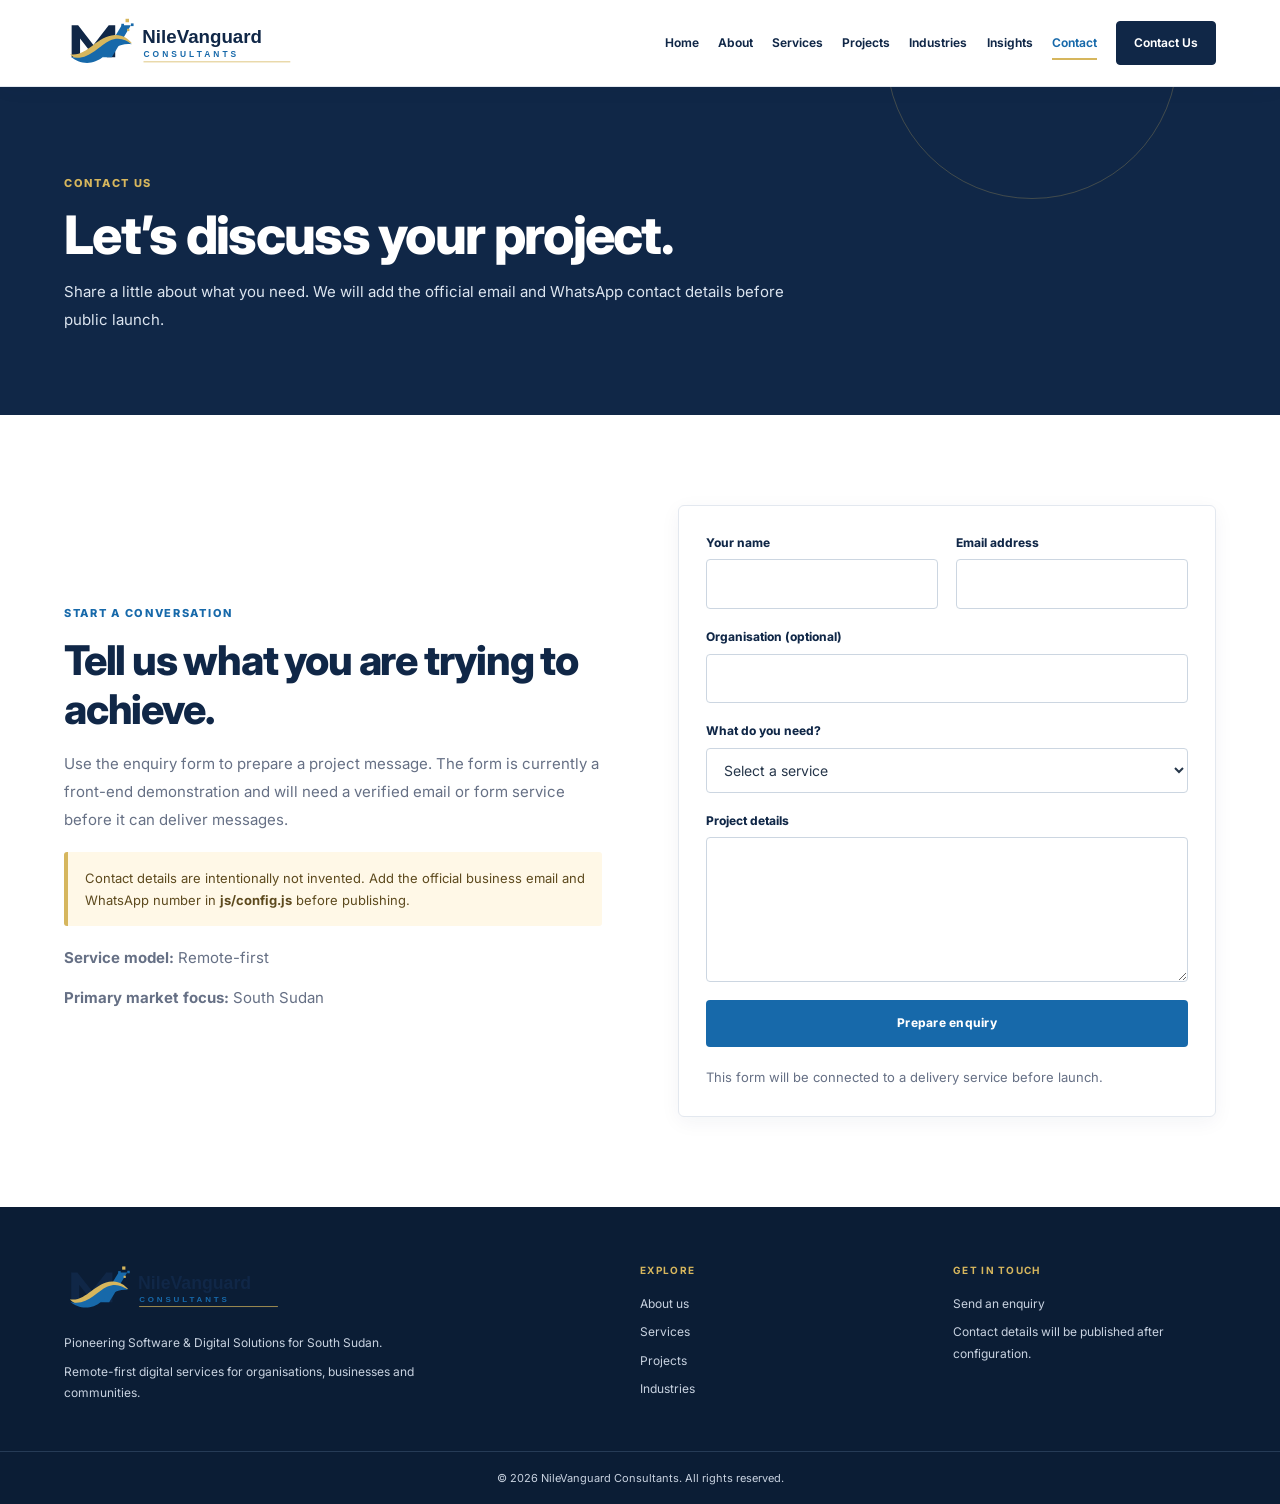
<file: contact.html>
<!DOCTYPE html>
<html lang="en"><head><meta charset="UTF-8"><meta name="viewport" content="width=device-width, initial-scale=1.0">
<title>Contact | NileVanguard Consultants</title><meta name="description" content="Contact NileVanguard Consultants about a digital or technology project.">
<link rel="icon" href="assets/logo/favicon.svg" type="image/svg+xml"><link rel="stylesheet" href="css/style.css">
<link rel="preconnect" href="https://fonts.googleapis.com"><link rel="preconnect" href="https://fonts.gstatic.com" crossorigin>
<link href="https://fonts.googleapis.com/css2?family=Inter:wght@400;500;600;700;800&display=swap" rel="stylesheet"></head>
<body><header class="site-header"><div class="container navbar">
<a class="brand" href="index.html"><img src="assets/logo/nilevanguard-logo.svg" alt="NileVanguard Consultants"></a>
<button class="menu-toggle" id="menuToggle" aria-label="Open navigation" aria-expanded="false">☰</button>
<nav class="nav-links" id="navLinks"><a href="index.html" class="">Home</a><a href="about.html" class="">About</a><a href="services.html" class="">Services</a><a href="projects.html" class="">Projects</a><a href="industries.html" class="">Industries</a><a href="insights.html" class="">Insights</a><a href="contact.html" class="active">Contact</a><a class="nav-contact" href="contact.html">Contact Us</a></nav>
</div></header><main>
<section class="page-hero"><div class="container"><span class="eyebrow">Contact us</span><h1>Let’s discuss your project.</h1><p>Share a little about what you need. We will add the official email and WhatsApp contact details before public launch.</p></div></section>
<section class="section"><div class="container split"><div class="content"><span class="eyebrow">Start a conversation</span><h2>Tell us what you are trying to achieve.</h2><p>Use the enquiry form to prepare a project message. The form is currently a front-end demonstration and will need a verified email or form service before it can deliver messages.</p><div class="notice">Contact details are intentionally not invented. Add the official business email and WhatsApp number in <strong>js/config.js</strong> before publishing.</div><p><strong>Service model:</strong> Remote-first</p><p><strong>Primary market focus:</strong> South Sudan</p></div>
<form id="enquiryForm" class="card"><div class="form-grid">
<div class="form-field"><label for="name">Your name</label><input id="name" name="name" required></div>
<div class="form-field"><label for="email">Email address</label><input id="email" name="email" type="email" required></div>
<div class="form-field full"><label for="organisation">Organisation (optional)</label><input id="organisation" name="organisation"></div>
<div class="form-field full"><label for="service">What do you need?</label><select id="service" name="service" required><option value="">Select a service</option><option>Website development</option><option>Software or web application</option><option>Data management and analytics</option><option>KoBoToolbox / digital data collection</option><option>Branding and digital design</option><option>IT consultancy and support</option><option>Digital skills training</option><option>Other</option></select></div>
<div class="form-field full"><label for="message">Project details</label><textarea id="message" name="message" required></textarea></div>
<div class="form-field full"><button class="btn btn-blue" type="submit">Prepare enquiry</button><p class="form-note" id="formStatus">This form will be connected to a delivery service before launch.</p></div>
</div></form></div></section>
</main><footer class="site-footer"><div class="container footer-grid">
<div><img class="footer-logo" src="assets/logo/nilevanguard-logo.svg" alt="NileVanguard Consultants"><p>Pioneering Software &amp; Digital Solutions for South Sudan.</p><p>Remote-first digital services for organisations, businesses and communities.</p></div>
<div><h3>Explore</h3><a href="about.html">About us</a><a href="services.html">Services</a><a href="projects.html">Projects</a><a href="industries.html">Industries</a></div>
<div><h3>Get in touch</h3><a href="contact.html">Send an enquiry</a><p>Contact details will be published after configuration.</p></div>
</div><div class="footer-bottom"><div class="container">© <span class="year"></span> NileVanguard Consultants. All rights reserved.</div></div></footer><script src="js/config.js"></script><script src="js/main.js"></script></body></html>
</file>
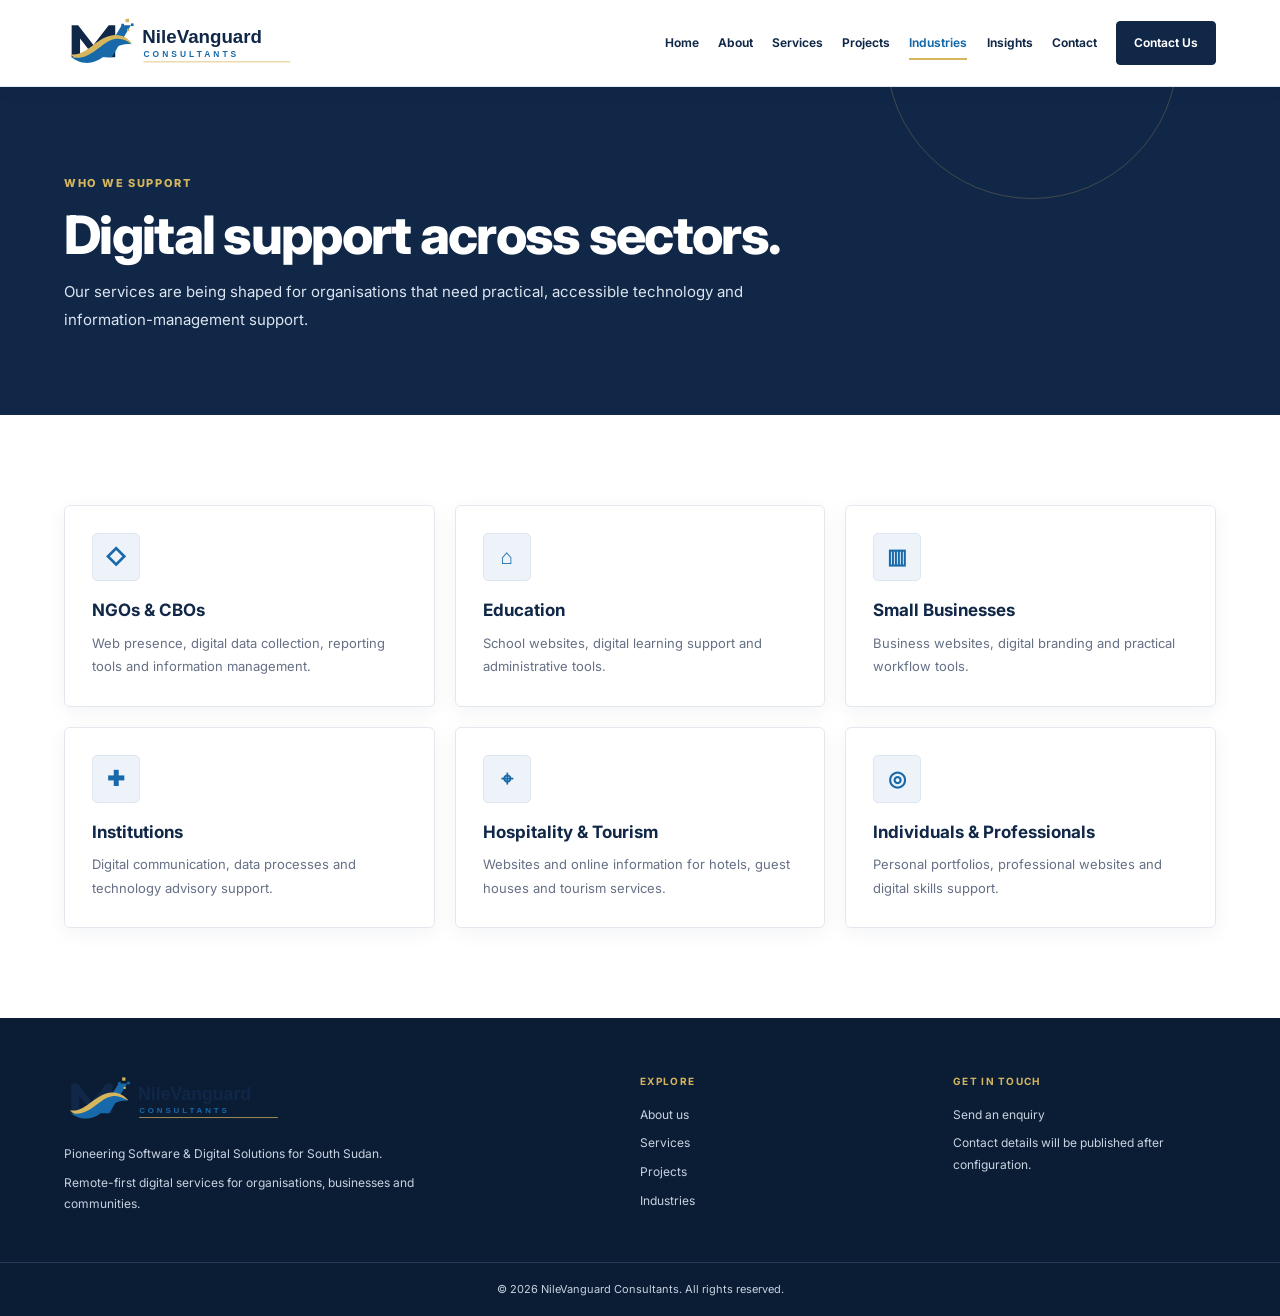
<file: industries.html>
<!DOCTYPE html>
<html lang="en"><head><meta charset="UTF-8"><meta name="viewport" content="width=device-width, initial-scale=1.0">
<title>Industries | NileVanguard Consultants</title><meta name="description" content="Sectors NileVanguard Consultants intends to support.">
<link rel="icon" href="assets/logo/favicon.svg" type="image/svg+xml"><link rel="stylesheet" href="css/style.css">
<link rel="preconnect" href="https://fonts.googleapis.com"><link rel="preconnect" href="https://fonts.gstatic.com" crossorigin>
<link href="https://fonts.googleapis.com/css2?family=Inter:wght@400;500;600;700;800&display=swap" rel="stylesheet"></head>
<body><header class="site-header"><div class="container navbar">
<a class="brand" href="index.html"><img src="assets/logo/nilevanguard-logo.svg" alt="NileVanguard Consultants"></a>
<button class="menu-toggle" id="menuToggle" aria-label="Open navigation" aria-expanded="false">☰</button>
<nav class="nav-links" id="navLinks"><a href="index.html" class="">Home</a><a href="about.html" class="">About</a><a href="services.html" class="">Services</a><a href="projects.html" class="">Projects</a><a href="industries.html" class="active">Industries</a><a href="insights.html" class="">Insights</a><a href="contact.html" class="">Contact</a><a class="nav-contact" href="contact.html">Contact Us</a></nav>
</div></header><main>
<section class="page-hero"><div class="container"><span class="eyebrow">Who we support</span><h1>Digital support across sectors.</h1><p>Our services are being shaped for organisations that need practical, accessible technology and information-management support.</p></div></section>
<section class="section"><div class="container cards">
<article class="card"><div class="card-icon">◇</div><h3>NGOs &amp; CBOs</h3><p>Web presence, digital data collection, reporting tools and information management.</p></article>
<article class="card"><div class="card-icon">⌂</div><h3>Education</h3><p>School websites, digital learning support and administrative tools.</p></article>
<article class="card"><div class="card-icon">▥</div><h3>Small Businesses</h3><p>Business websites, digital branding and practical workflow tools.</p></article>
<article class="card"><div class="card-icon">✚</div><h3>Institutions</h3><p>Digital communication, data processes and technology advisory support.</p></article>
<article class="card"><div class="card-icon">⌖</div><h3>Hospitality &amp; Tourism</h3><p>Websites and online information for hotels, guest houses and tourism services.</p></article>
<article class="card"><div class="card-icon">◎</div><h3>Individuals &amp; Professionals</h3><p>Personal portfolios, professional websites and digital skills support.</p></article>
</div></section>
</main><footer class="site-footer"><div class="container footer-grid">
<div><img class="footer-logo" src="assets/logo/nilevanguard-logo.svg" alt="NileVanguard Consultants"><p>Pioneering Software &amp; Digital Solutions for South Sudan.</p><p>Remote-first digital services for organisations, businesses and communities.</p></div>
<div><h3>Explore</h3><a href="about.html">About us</a><a href="services.html">Services</a><a href="projects.html">Projects</a><a href="industries.html">Industries</a></div>
<div><h3>Get in touch</h3><a href="contact.html">Send an enquiry</a><p>Contact details will be published after configuration.</p></div>
</div><div class="footer-bottom"><div class="container">© <span class="year"></span> NileVanguard Consultants. All rights reserved.</div></div></footer><script src="js/main.js"></script></body></html>
</file>
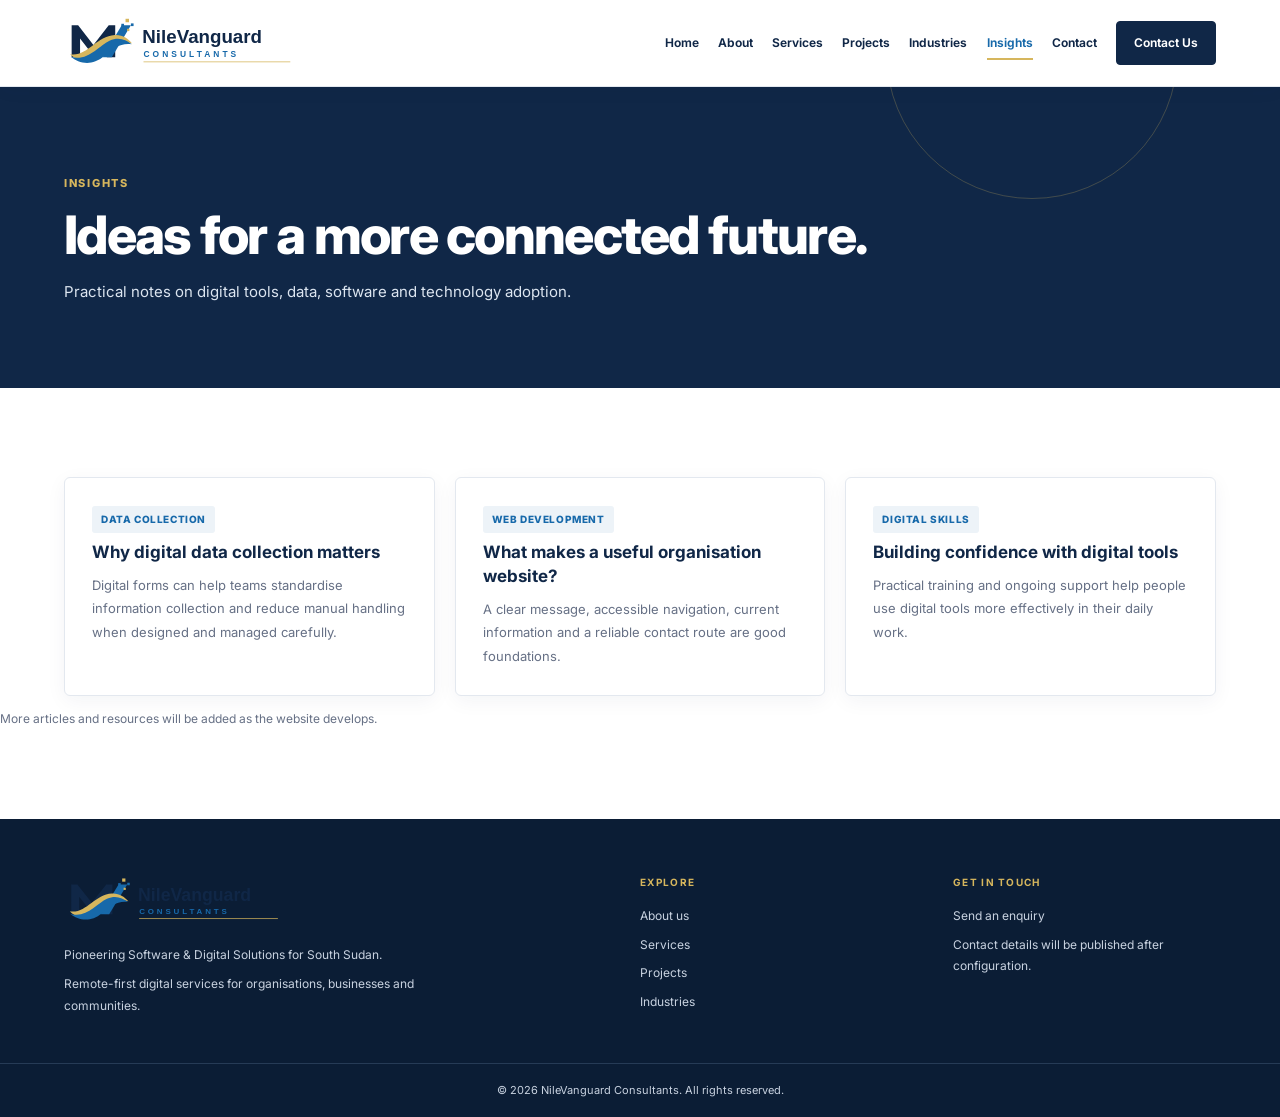
<file: insights.html>
<!DOCTYPE html>
<html lang="en"><head><meta charset="UTF-8"><meta name="viewport" content="width=device-width, initial-scale=1.0">
<title>Insights | NileVanguard Consultants</title><meta name="description" content="Technology insights and practical digital guidance from NileVanguard Consultants.">
<link rel="icon" href="assets/logo/favicon.svg" type="image/svg+xml"><link rel="stylesheet" href="css/style.css">
<link rel="preconnect" href="https://fonts.googleapis.com"><link rel="preconnect" href="https://fonts.gstatic.com" crossorigin>
<link href="https://fonts.googleapis.com/css2?family=Inter:wght@400;500;600;700;800&display=swap" rel="stylesheet"></head>
<body><header class="site-header"><div class="container navbar">
<a class="brand" href="index.html"><img src="assets/logo/nilevanguard-logo.svg" alt="NileVanguard Consultants"></a>
<button class="menu-toggle" id="menuToggle" aria-label="Open navigation" aria-expanded="false">☰</button>
<nav class="nav-links" id="navLinks"><a href="index.html" class="">Home</a><a href="about.html" class="">About</a><a href="services.html" class="">Services</a><a href="projects.html" class="">Projects</a><a href="industries.html" class="">Industries</a><a href="insights.html" class="active">Insights</a><a href="contact.html" class="">Contact</a><a class="nav-contact" href="contact.html">Contact Us</a></nav>
</div></header><main>
<section class="page-hero"><div class="container"><span class="eyebrow">Insights</span><h1>Ideas for a more connected future.</h1><p>Practical notes on digital tools, data, software and technology adoption.</p></div></section>
<section class="section"><div class="container cards">
<article class="card"><span class="tag">Data collection</span><h3>Why digital data collection matters</h3><p>Digital forms can help teams standardise information collection and reduce manual handling when designed and managed carefully.</p></article>
<article class="card"><span class="tag">Web development</span><h3>What makes a useful organisation website?</h3><p>A clear message, accessible navigation, current information and a reliable contact route are good foundations.</p></article>
<article class="card"><span class="tag">Digital skills</span><h3>Building confidence with digital tools</h3><p>Practical training and ongoing support help people use digital tools more effectively in their daily work.</p></article>
</div><p class="form-note">More articles and resources will be added as the website develops.</p></section>
</main><footer class="site-footer"><div class="container footer-grid">
<div><img class="footer-logo" src="assets/logo/nilevanguard-logo.svg" alt="NileVanguard Consultants"><p>Pioneering Software &amp; Digital Solutions for South Sudan.</p><p>Remote-first digital services for organisations, businesses and communities.</p></div>
<div><h3>Explore</h3><a href="about.html">About us</a><a href="services.html">Services</a><a href="projects.html">Projects</a><a href="industries.html">Industries</a></div>
<div><h3>Get in touch</h3><a href="contact.html">Send an enquiry</a><p>Contact details will be published after configuration.</p></div>
</div><div class="footer-bottom"><div class="container">© <span class="year"></span> NileVanguard Consultants. All rights reserved.</div></div></footer><script src="js/main.js"></script></body></html>
</file>
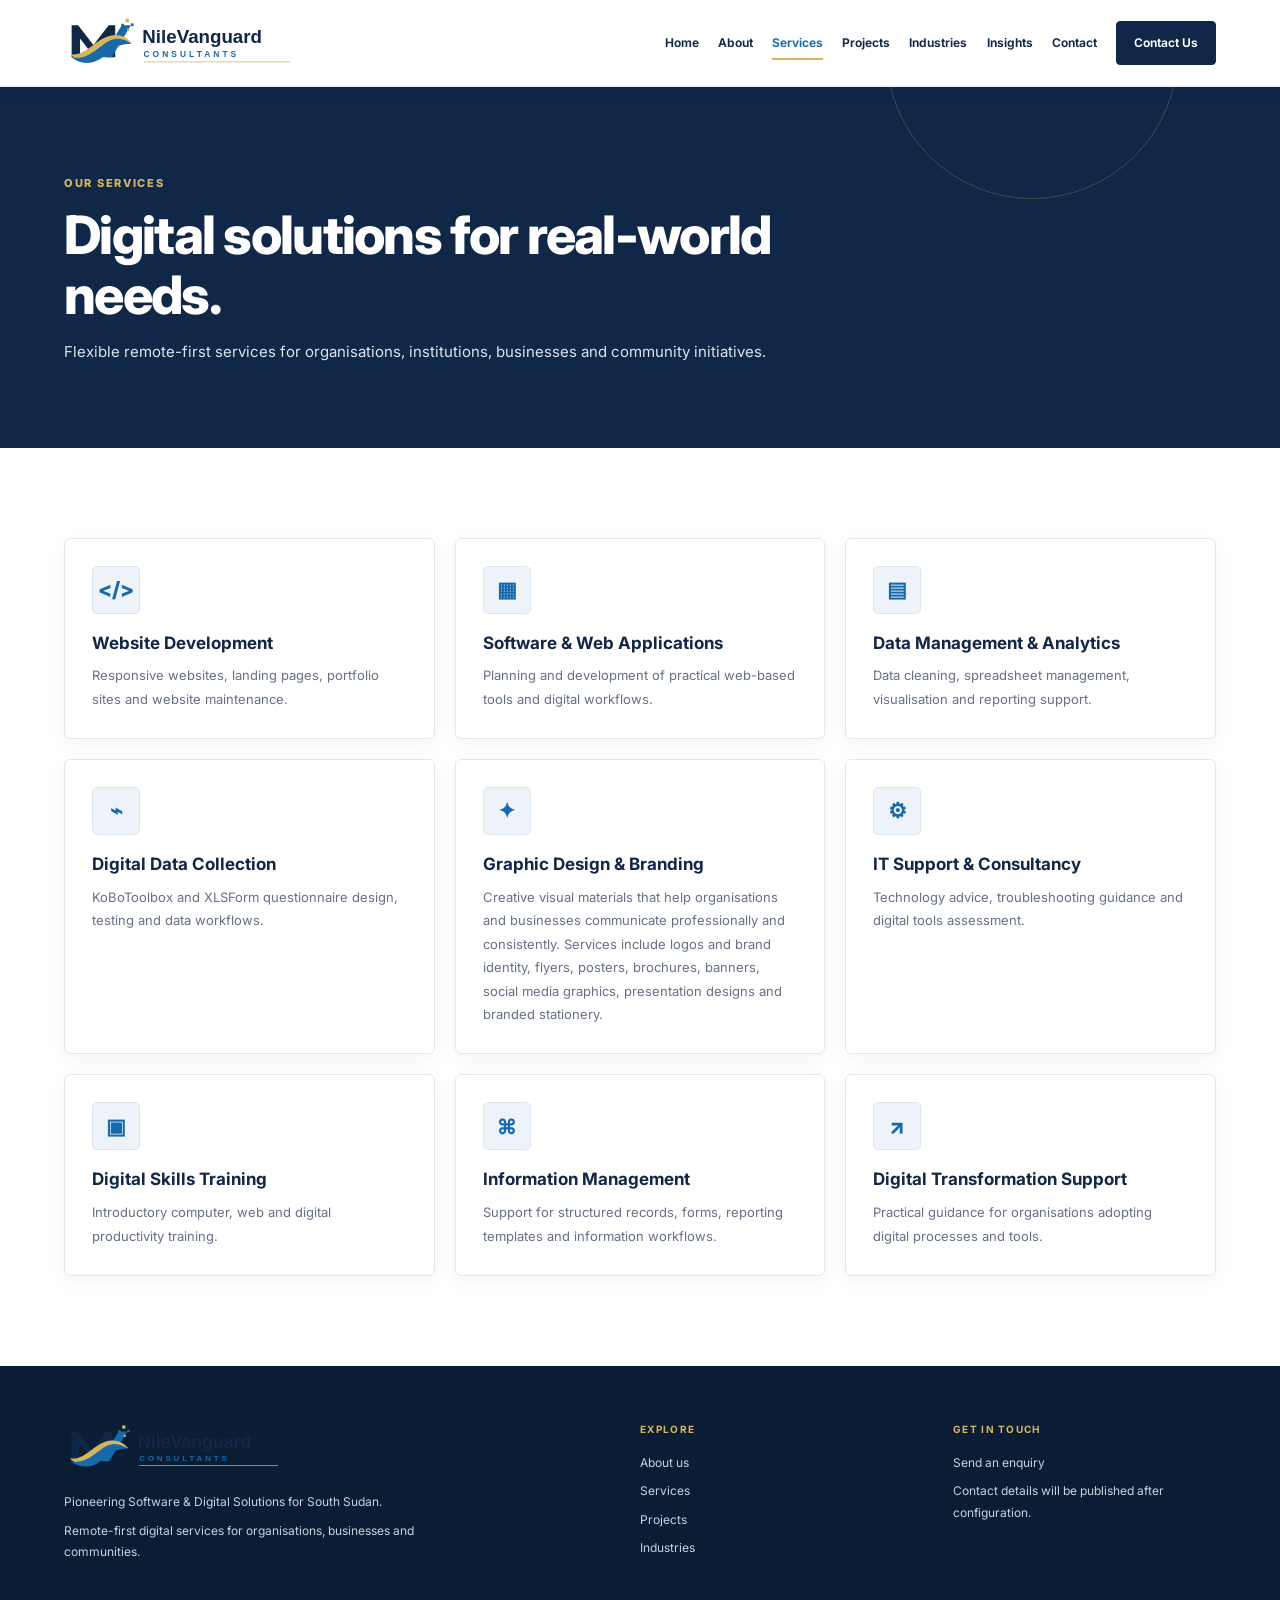
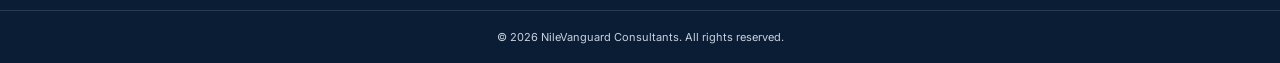
<file: services.html>
<!DOCTYPE html>
<html lang="en"><head><meta charset="UTF-8"><meta name="viewport" content="width=device-width, initial-scale=1.0">
<title>Services | NileVanguard Consultants</title><meta name="description" content="Explore website development, graphic design, branding, data, digital collection and IT services from NileVanguard Consultants.">
<link rel="icon" href="assets/logo/favicon.svg" type="image/svg+xml"><link rel="stylesheet" href="css/style.css">
<link rel="preconnect" href="https://fonts.googleapis.com"><link rel="preconnect" href="https://fonts.gstatic.com" crossorigin>
<link href="https://fonts.googleapis.com/css2?family=Inter:wght@400;500;600;700;800&display=swap" rel="stylesheet"></head>
<body><header class="site-header"><div class="container navbar">
<a class="brand" href="index.html"><img src="assets/logo/nilevanguard-logo.svg" alt="NileVanguard Consultants"></a>
<button class="menu-toggle" id="menuToggle" aria-label="Open navigation" aria-expanded="false">☰</button>
<nav class="nav-links" id="navLinks"><a href="index.html" class="">Home</a><a href="about.html" class="">About</a><a href="services.html" class="active">Services</a><a href="projects.html" class="">Projects</a><a href="industries.html" class="">Industries</a><a href="insights.html" class="">Insights</a><a href="contact.html" class="">Contact</a><a class="nav-contact" href="contact.html">Contact Us</a></nav>
</div></header><main>
<section class="page-hero"><div class="container"><span class="eyebrow">Our services</span><h1>Digital solutions for real-world needs.</h1><p>Flexible remote-first services for organisations, institutions, businesses and community initiatives.</p></div></section>
<section class="section"><div class="container cards">
<article class="card"><div class="card-icon">&lt;/&gt;</div><h3>Website Development</h3><p>Responsive websites, landing pages, portfolio sites and website maintenance.</p></article>
<article class="card"><div class="card-icon">▦</div><h3>Software &amp; Web Applications</h3><p>Planning and development of practical web-based tools and digital workflows.</p></article>
<article class="card"><div class="card-icon">▤</div><h3>Data Management &amp; Analytics</h3><p>Data cleaning, spreadsheet management, visualisation and reporting support.</p></article>
<article class="card"><div class="card-icon">⌁</div><h3>Digital Data Collection</h3><p>KoBoToolbox and XLSForm questionnaire design, testing and data workflows.</p></article>
<article class="card"><div class="card-icon">✦</div><h3>Graphic Design &amp; Branding</h3><p>Creative visual materials that help organisations and businesses communicate professionally and consistently. Services include logos and brand identity, flyers, posters, brochures, banners, social media graphics, presentation designs and branded stationery.</p></article>
<article class="card"><div class="card-icon">⚙</div><h3>IT Support &amp; Consultancy</h3><p>Technology advice, troubleshooting guidance and digital tools assessment.</p></article>
<article class="card"><div class="card-icon">▣</div><h3>Digital Skills Training</h3><p>Introductory computer, web and digital productivity training.</p></article>
<article class="card"><div class="card-icon">⌘</div><h3>Information Management</h3><p>Support for structured records, forms, reporting templates and information workflows.</p></article>
<article class="card"><div class="card-icon">↗</div><h3>Digital Transformation Support</h3><p>Practical guidance for organisations adopting digital processes and tools.</p></article>
</div></section>
</main><footer class="site-footer"><div class="container footer-grid">
<div><img class="footer-logo" src="assets/logo/nilevanguard-logo.svg" alt="NileVanguard Consultants"><p>Pioneering Software &amp; Digital Solutions for South Sudan.</p><p>Remote-first digital services for organisations, businesses and communities.</p></div>
<div><h3>Explore</h3><a href="about.html">About us</a><a href="services.html">Services</a><a href="projects.html">Projects</a><a href="industries.html">Industries</a></div>
<div><h3>Get in touch</h3><a href="contact.html">Send an enquiry</a><p>Contact details will be published after configuration.</p></div>
</div><div class="footer-bottom"><div class="container">© <span class="year"></span> NileVanguard Consultants. All rights reserved.</div></div></footer><script src="js/main.js"></script></body></html>
</file>
<file: css/style.css>
:root{
  --navy:#102747;--blue:#1769AA;--gold:#D6B65D;--white:#FFFFFF;--light:#F3F5F7;
  --ink:#26364A;--muted:#667085;--line:#E3E8EF;--radius:8px;
  --shadow:0 12px 32px rgba(16,39,71,.08);--shadow-soft:0 5px 20px rgba(16,39,71,.05);
}
*{box-sizing:border-box;margin:0;padding:0}
html{scroll-behavior:smooth;scroll-padding-top:100px}
body{font-family:Inter,Arial,sans-serif;color:var(--ink);background:var(--white);line-height:1.7;font-size:15px;-webkit-font-smoothing:antialiased}
a{color:inherit;text-decoration:none}
img{display:block;max-width:100%}
button,input,select,textarea{font:inherit}
.container{width:min(1200px,90%);margin-inline:auto}
.site-header{position:sticky;top:0;z-index:100;background:#fff;border-bottom:1px solid var(--line);box-shadow:0 4px 18px rgba(16,39,71,.035)}
.navbar{min-height:86px;display:flex;align-items:center;justify-content:space-between;gap:24px}
.brand{display:inline-flex;align-items:center;flex-shrink:0}
.brand img{width:238px;max-height:62px;object-fit:contain;object-position:left center}
.nav-links{display:flex;align-items:center;gap:clamp(12px,1.5vw,22px)}
.nav-links a{position:relative;color:var(--navy);font-size:12px;font-weight:650;white-space:nowrap;transition:color .2s ease}
.nav-links a:not(.nav-contact){padding:12px 0}
.nav-links a:not(.nav-contact)::after{content:"";position:absolute;left:0;right:100%;bottom:5px;height:2px;background:var(--gold);transition:right .2s ease}
.nav-links a:not(.nav-contact):hover,.nav-links a:not(.nav-contact).active{color:var(--blue)}
.nav-links a:not(.nav-contact):hover::after,.nav-links a:not(.nav-contact).active::after{right:0}
.nav-links .nav-contact{padding:11px 17px;background:var(--navy);color:#fff;border:1px solid var(--navy);border-radius:4px}
.nav-links .nav-contact:hover{background:var(--blue);border-color:var(--blue)}
.menu-toggle{display:none;border:1px solid var(--line);background:#fff;color:var(--navy);width:42px;height:42px;border-radius:5px;font-size:24px;cursor:pointer}
.eyebrow{display:inline-block;color:var(--blue);font-size:11px;font-weight:800;letter-spacing:1.7px;text-transform:uppercase}
.hero{background:var(--navy);color:#fff;padding:clamp(65px,7vw,98px) 0;overflow:hidden}
.home-hero{background:var(--navy)}
.hero-grid{display:grid;grid-template-columns:1.04fr .96fr;align-items:center;gap:clamp(35px,5vw,70px)}
.hero-copy{max-width:630px}
.hero .eyebrow,.page-hero .eyebrow,.cta .eyebrow{color:var(--gold)}
.hero h1{max-width:700px;font-size:clamp(40px,5vw,64px);line-height:1.08;letter-spacing:-2.3px;font-weight:800;margin:17px 0 20px}
.hero h1 span{color:var(--gold)}
.hero p{max-width:570px;color:#DCE5F0;font-size:16px;line-height:1.85}
.actions{display:flex;flex-wrap:wrap;gap:12px;margin-top:27px}
.btn{display:inline-flex;align-items:center;justify-content:center;gap:9px;min-height:46px;padding:12px 20px;border:1px solid transparent;border-radius:4px;font-size:12px;font-weight:750;letter-spacing:.02em;cursor:pointer;transition:transform .2s ease,background .2s ease,border-color .2s ease,box-shadow .2s ease}
.btn:hover{transform:translateY(-2px);box-shadow:0 8px 20px rgba(16,39,71,.14)}
.btn-gold{background:var(--gold);color:var(--navy)}
.btn-gold:hover{background:#E3C979}
.btn-outline{border-color:rgba(255,255,255,.6);color:#fff}
.btn-outline:hover{background:#fff;color:var(--navy)}
.btn-blue{background:var(--blue);color:#fff}
.btn-blue:hover{background:var(--navy)}
.btn-light{background:#fff;color:var(--navy);border-color:var(--line)}
.hero-note{display:flex;align-items:center;margin-top:28px;color:#DCE5F0;font-size:12px}
.hero-note-mark,.caption-dot{display:inline-block;width:7px;height:7px;border-radius:50%;background:var(--gold);margin-right:9px;flex:0 0 auto}
.hero-visual{position:relative;padding:0 0 34px 24px;min-width:0}
.hero-visual::before{content:"";position:absolute;left:0;bottom:0;width:62%;height:68%;border-left:1px solid rgba(214,182,93,.75);border-bottom:1px solid rgba(214,182,93,.75);pointer-events:none}
.hero-image{position:relative;width:100%;height:clamp(330px,37vw,470px);object-fit:cover;object-position:center;border:6px solid rgba(255,255,255,.1);border-radius:4px}
.hero-image-caption{position:absolute;left:0;bottom:0;background:#fff;color:var(--navy);padding:12px 16px;font-size:11px;font-weight:700;box-shadow:var(--shadow)}
.hero-image-index{position:absolute;right:0;bottom:0;color:#fff;font-size:10px;letter-spacing:1.4px}
.hero-image-index span{color:var(--gold);padding:0 5px}
.trust-strip{background:#fff;border-bottom:1px solid var(--line)}
.trust-strip-inner{min-height:68px;display:flex;align-items:center;justify-content:space-between;gap:18px;color:var(--navy);font-size:12px;font-weight:650}
.trust-strip-inner>span{color:var(--blue);font-size:10px;letter-spacing:1.4px;font-weight:800}
.trust-strip-inner i{height:4px;width:4px;background:var(--gold);border-radius:50%;flex:0 0 auto}
.section{padding:clamp(64px,7vw,94px) 0}
.section-light{background:var(--light)}
.section-navy{background:var(--navy);color:#fff}
.intro-grid{display:grid;grid-template-columns:1fr 1fr;gap:clamp(35px,7vw,100px);align-items:start}
.intro-heading h2,.portfolio-grid h2,.approach-copy h2,.section-heading h2,.content h2{color:var(--navy);font-size:clamp(29px,3.2vw,42px);line-height:1.2;letter-spacing:-1.2px;font-weight:800;margin:12px 0 16px}
.intro-heading h2 span,.portfolio-grid h2 span,.approach-copy h2 span,.section-heading h2 span{color:var(--blue)}
.intro-copy p,.portfolio-grid>div>p,.approach-copy>p{color:var(--muted);line-height:1.9;margin:0 0 14px}
.text-link{display:inline-flex;align-items:center;gap:10px;color:var(--blue);font-size:13px;font-weight:800;margin-top:13px}
.text-link span{font-size:18px;transition:transform .2s ease}
.text-link:hover span{transform:translateX(4px)}
.section-topline{display:flex;align-items:flex-end;justify-content:space-between;gap:25px;margin-bottom:35px}
.section-heading{max-width:720px;margin:0 auto 38px;text-align:center}
.section-heading-left{margin:0; text-align:left}
.section-heading p,.content p{color:var(--muted);line-height:1.85}
.home-service-grid{display:grid;grid-template-columns:repeat(3,1fr);gap:17px}
.home-service-card{position:relative;display:flex;flex-direction:column;min-height:220px;padding:25px;background:#fff;border:1px solid var(--line);border-radius:6px;box-shadow:var(--shadow-soft);transition:transform .22s ease,border-color .22s ease,box-shadow .22s ease}
.home-service-card:hover{transform:translateY(-5px);border-color:#C7D5E3;box-shadow:var(--shadow)}
.service-number{position:absolute;top:23px;right:24px;color:#9AA8B8;font-size:10px;font-weight:800;letter-spacing:1px}
.service-symbol{display:grid;place-items:center;width:43px;height:43px;margin-bottom:22px;background:#EDF3F8;color:var(--blue);border-radius:5px;font-size:20px;font-weight:800}
.home-service-card h3{max-width:250px;color:var(--navy);font-size:16px;line-height:1.4;margin-bottom:8px}
.home-service-card p{color:var(--muted);font-size:13px;line-height:1.7}
.service-arrow{position:absolute;right:23px;bottom:20px;color:var(--blue);font-size:18px}
.approach-grid{display:grid;grid-template-columns:1fr 1fr;align-items:center;gap:clamp(38px,6vw,85px)}
.approach-image-wrap{position:relative;padding:0 0 24px 24px}
.approach-image-wrap::before{content:"";position:absolute;left:0;bottom:0;width:55%;height:55%;border-left:2px solid var(--gold);border-bottom:2px solid var(--gold)}
.approach-image{position:relative;width:100%;height:410px;object-fit:cover;border-radius:4px;box-shadow:var(--shadow)}
.image-side-label{position:absolute;left:-10px;top:30px;writing-mode:vertical-rl;transform:rotate(180deg);background:var(--navy);color:#fff;padding:12px 8px;font-size:9px;font-weight:800;letter-spacing:1.5px}
.approach-points{margin:25px 0 28px}
.approach-points>div{display:flex;gap:18px;padding:13px 0;border-bottom:1px solid var(--line)}
.approach-points b{color:var(--gold);font-size:12px;letter-spacing:1px}
.approach-points span{display:flex;flex-direction:column}
.approach-points strong{color:var(--navy);font-size:14px}
.approach-points small{color:var(--muted);font-size:12px;margin-top:2px}
.sector-grid{display:grid;grid-template-columns:repeat(4,1fr);gap:16px}
.sector-card{position:relative;min-height:285px;overflow:hidden;background:var(--navy);color:#fff;border-radius:5px}
.sector-card::after{content:"";position:absolute;inset:45% 0 0;background:#102747;opacity:.72}
.sector-card img{width:100%;height:285px;object-fit:cover;transition:transform .45s ease}
.sector-card:hover img{transform:scale(1.05)}
.sector-card>span,.sector-card h3{position:absolute;z-index:1;left:20px}
.sector-card>span{bottom:61px;color:var(--gold);font-size:9px;font-weight:800;letter-spacing:1.2px}
.sector-card h3{bottom:22px;font-size:19px}
.portfolio-grid{display:grid;grid-template-columns:.85fr 1.15fr;gap:clamp(35px,6vw,80px);align-items:center}
.portfolio-preview{position:relative;min-height:340px;background:var(--navy);overflow:hidden;border-radius:5px}
.portfolio-preview>img{width:100%;height:340px;object-fit:cover;opacity:.78}
.portfolio-preview>div{position:absolute;inset:auto 0 0;padding:25px;background:var(--navy);color:#fff;display:grid;gap:7px}
.portfolio-preview>div span{color:var(--gold);font-size:9px;font-weight:800;letter-spacing:1.4px}
.portfolio-preview>div strong{font-size:21px;line-height:1.3}
.portfolio-preview>div a{position:absolute;right:25px;bottom:26px;color:var(--gold);font-size:24px}
.page-hero{position:relative;overflow:hidden;background:var(--navy);color:#fff;padding:clamp(58px,6.5vw,82px) 0}
.page-hero::after{content:"";position:absolute;right:8%;top:-180px;width:290px;height:290px;border:1px solid rgba(214,182,93,.25);border-radius:50%;pointer-events:none}
.page-hero .container{position:relative;z-index:1}
.page-hero h1{max-width:850px;font-size:clamp(34px,4.2vw,53px);line-height:1.14;letter-spacing:-1.7px;font-weight:800;margin:10px 0 13px}
.page-hero p{max-width:740px;color:#DCE5F0;font-size:15px;line-height:1.85}
.cards{display:grid;grid-template-columns:repeat(3,minmax(0,1fr));gap:20px}
.card{min-width:0;background:#fff;border:1px solid var(--line);border-radius:6px;padding:27px;box-shadow:var(--shadow-soft);transition:transform .22s ease,border-color .22s ease,box-shadow .22s ease}
.card:hover{transform:translateY(-4px);border-color:#C9D6E2;box-shadow:var(--shadow)}
.card-icon{display:grid;place-items:center;width:48px;height:48px;margin-bottom:18px;border-radius:5px;background:#EDF3F8;border:1px solid #DDE7F0;color:var(--blue);font-size:21px;font-weight:800}
.card h3{color:var(--navy);font-size:17px;line-height:1.4;margin-bottom:9px}
.card p{color:var(--muted);font-size:13px;line-height:1.8}
.split{display:grid;grid-template-columns:1fr 1fr;gap:clamp(35px,6vw,76px);align-items:center}
.content{max-width:850px}
.content h2{margin-top:12px}
.content p{margin:12px 0}
.split-image{width:100%;height:390px;object-fit:cover;border-radius:5px;box-shadow:var(--shadow)}
.check-list{list-style:none;margin-top:18px}
.check-list li{position:relative;margin:10px 0;padding-left:25px}
.check-list li::before{content:"✓";position:absolute;left:0;color:var(--blue);font-weight:800}
.project-card{overflow:hidden;padding:0}
.project-card img{width:100%;height:225px;object-fit:cover;transition:transform .4s ease}
.project-card:hover img{transform:scale(1.035)}
.project-card .project-copy{padding:23px 24px 26px}
.project-card .project-copy h3{font-size:19px}
.tag{display:inline-block;margin:0 5px 8px 0;padding:5px 9px;border-radius:3px;background:#EDF3F8;color:var(--blue);font-size:10px;font-weight:800;letter-spacing:.6px;text-transform:uppercase}
.project-card .btn{margin-top:5px}
.cta{background:var(--navy);color:#fff;padding:clamp(45px,5vw,65px) 0}
.cta-inner{display:flex;align-items:center;justify-content:space-between;gap:28px}
.cta h2{font-size:clamp(25px,3vw,35px);line-height:1.2;margin:9px 0}
.cta p{max-width:650px;color:#DCE5F0;font-size:14px}
.form-grid{display:grid;grid-template-columns:1fr 1fr;gap:18px}
.form-field{display:flex;flex-direction:column;gap:6px}
.form-field.full{grid-column:1/-1}
.form-field label{color:var(--navy);font-size:12px;font-weight:750}
.form-field input,.form-field select,.form-field textarea{width:100%;border:1px solid #CCD6E1;border-radius:4px;padding:12px 13px;background:#fff;color:var(--ink);font-size:14px;transition:border-color .2s ease,box-shadow .2s ease}
.form-field textarea{min-height:145px;resize:vertical}
.form-field input:focus,.form-field select:focus,.form-field textarea:focus{outline:none;border-color:var(--blue);box-shadow:0 0 0 3px rgba(23,105,170,.12)}
.form-note{margin-top:13px;color:var(--muted);font-size:12px;line-height:1.7}
.notice{margin:18px 0;padding:15px 17px;background:#FFF8E7;border-left:4px solid var(--gold);border-radius:3px;color:#5D4A1E;font-size:13px}
.site-footer{background:#0B1D35;color:#fff;padding-top:55px}
.footer-grid{display:grid;grid-template-columns:2fr 1fr 1fr;gap:50px;padding-bottom:40px}
.footer-logo{width:225px;max-height:62px;object-fit:contain;object-position:left center;margin-bottom:16px}
.footer-grid p,.footer-grid a{display:block;color:#C8D2E0;font-size:12px;line-height:1.8;margin:7px 0}
.footer-grid p{max-width:390px}
.footer-grid h3{margin-bottom:14px;color:var(--gold);font-size:10px;letter-spacing:1.3px;text-transform:uppercase}
.footer-grid a:hover{color:var(--gold)}
.footer-bottom{border-top:1px solid #263B56;padding:17px 0;color:#C8D2E0;font-size:11px;text-align:center}
.whatsapp-float{position:fixed;right:20px;bottom:20px;z-index:30;background:#176B50;color:#fff;padding:12px 17px;border-radius:30px;font-size:13px;font-weight:750;box-shadow:var(--shadow)}
:focus-visible{outline:3px solid rgba(214,182,93,.85);outline-offset:3px}
@media(max-width:1050px){
 .navbar{gap:14px}.brand img{width:205px}.nav-links{gap:10px}.nav-links a{font-size:11px}
 .hero-grid{gap:32px}.sector-grid{grid-template-columns:repeat(2,1fr)}
}
@media(max-width:1020px){
 .navbar{min-height:74px}.brand img{width:205px}.menu-toggle{display:block}
 .nav-links{display:none;position:absolute;top:74px;left:0;right:0;padding:15px 5% 22px;background:#fff;border-bottom:1px solid var(--line);box-shadow:0 16px 24px rgba(16,39,71,.09);flex-direction:column;align-items:stretch;gap:2px}
 .nav-links.open{display:flex}.nav-links a{font-size:14px;padding:9px 0!important}.nav-links a:not(.nav-contact)::after{bottom:4px;right:100%}
 .nav-links .nav-contact{text-align:center;margin-top:8px;padding:12px!important}
 .hero{padding:55px 0 60px}.hero-grid,.intro-grid,.approach-grid,.portfolio-grid,.split{grid-template-columns:1fr;gap:32px}
 .hero h1{font-size:clamp(38px,9vw,54px);letter-spacing:-1.6px}.hero-image{height:280px}.hero-visual{padding-left:16px}
 .trust-strip-inner{padding:17px 0;justify-content:center;flex-wrap:wrap;gap:10px 16px}.trust-strip-inner>span{width:100%;text-align:center}
 .section{padding:58px 0}.section-topline{align-items:flex-start;flex-direction:column}.home-service-grid,.cards{grid-template-columns:repeat(2,minmax(0,1fr))}
 .approach-image{height:290px}.split-image{height:290px}.sector-grid{grid-template-columns:repeat(2,1fr)}
 .footer-grid{grid-template-columns:1fr 1fr;gap:28px}.footer-grid>div:first-child{grid-column:1/-1}
}
@media(max-width:520px){
 .container{width:90%}.brand img{width:185px}.hero h1{font-size:39px}.hero-image{height:235px}
 .hero-image-caption{max-width:80%;font-size:10px;padding:10px 12px}
 .home-service-grid,.cards,.sector-grid,.form-grid{grid-template-columns:1fr}
 .form-field.full{grid-column:auto}.home-service-card{min-height:190px}
 .sector-card,.sector-card img{height:250px;min-height:250px}
 .cta-inner{align-items:flex-start;flex-direction:column}.footer-grid{grid-template-columns:1fr}.footer-grid>div:first-child{grid-column:auto}
 .project-card img{height:210px}.portfolio-preview,.portfolio-preview>img{min-height:280px;height:280px}
}
@media(prefers-reduced-motion:reduce){*,*::before,*::after{scroll-behavior:auto!important;transition-duration:.01ms!important;animation-duration:.01ms!important}}
</file>
